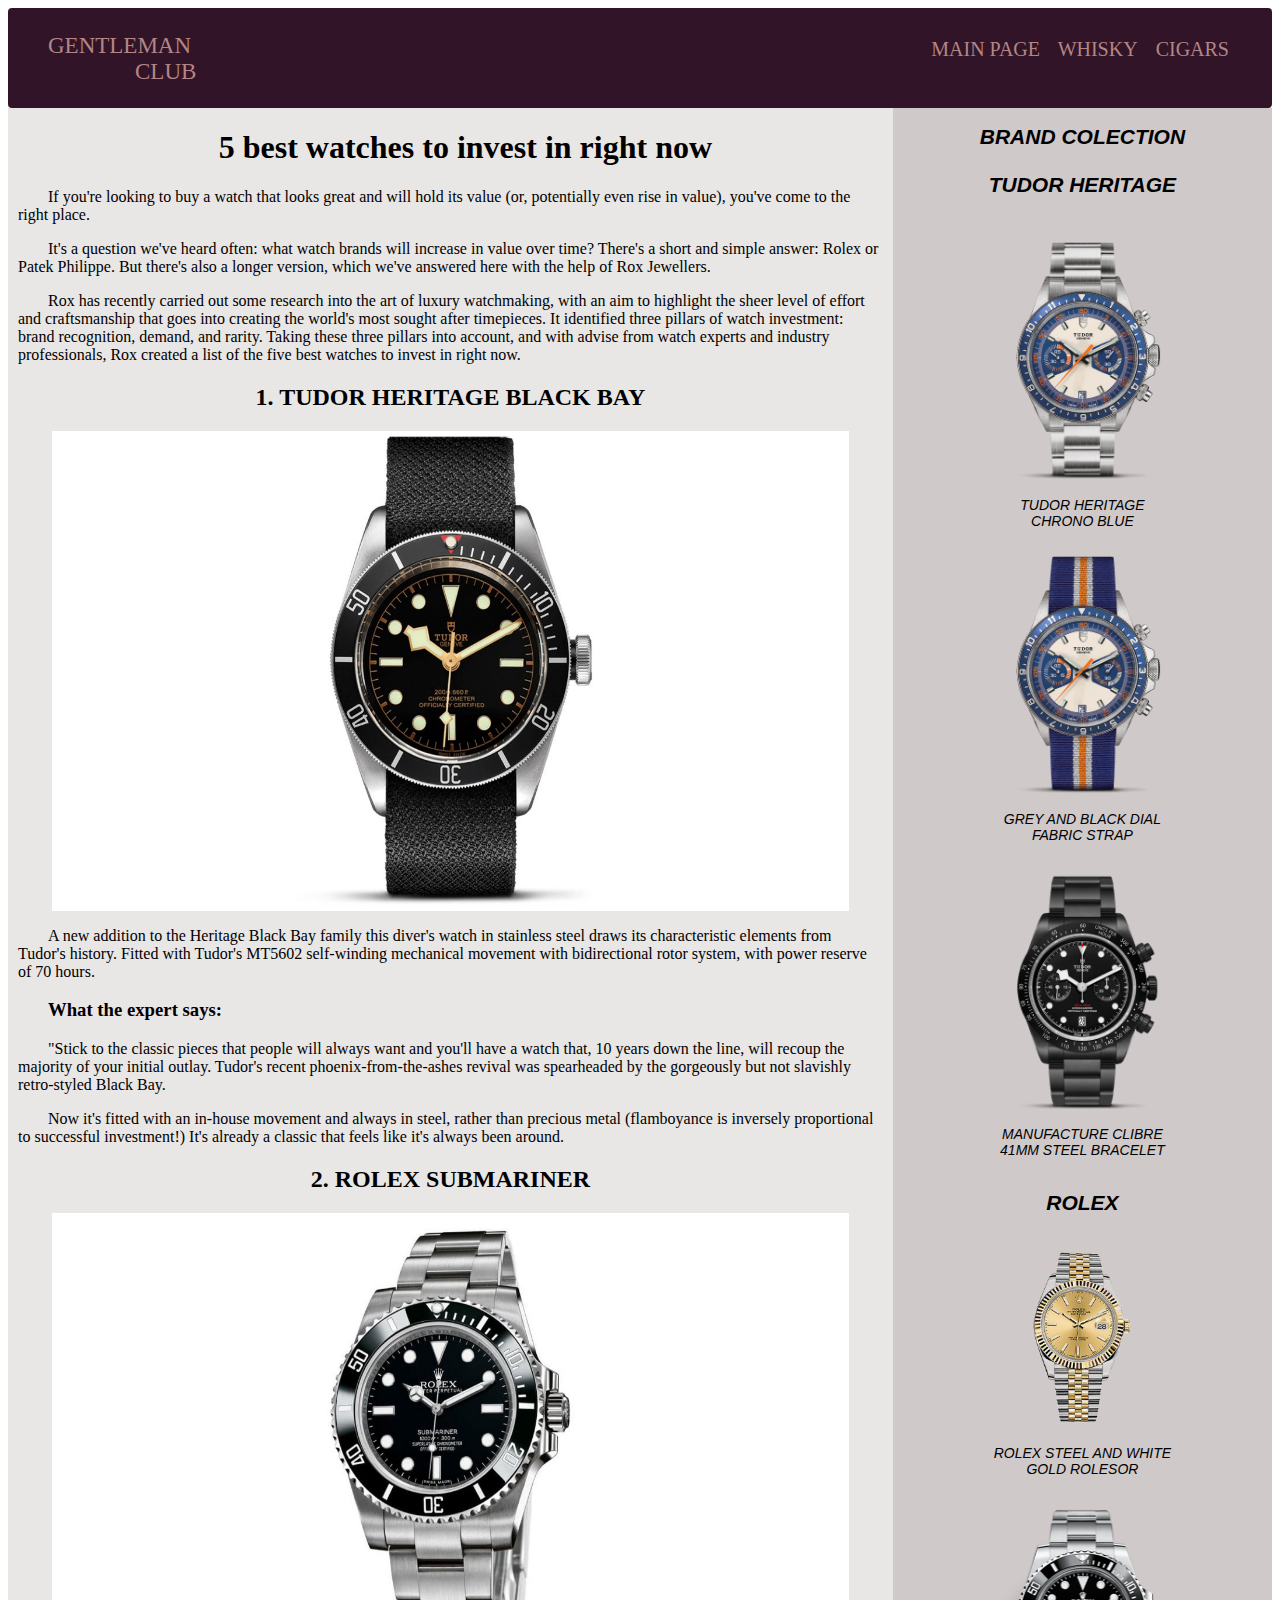
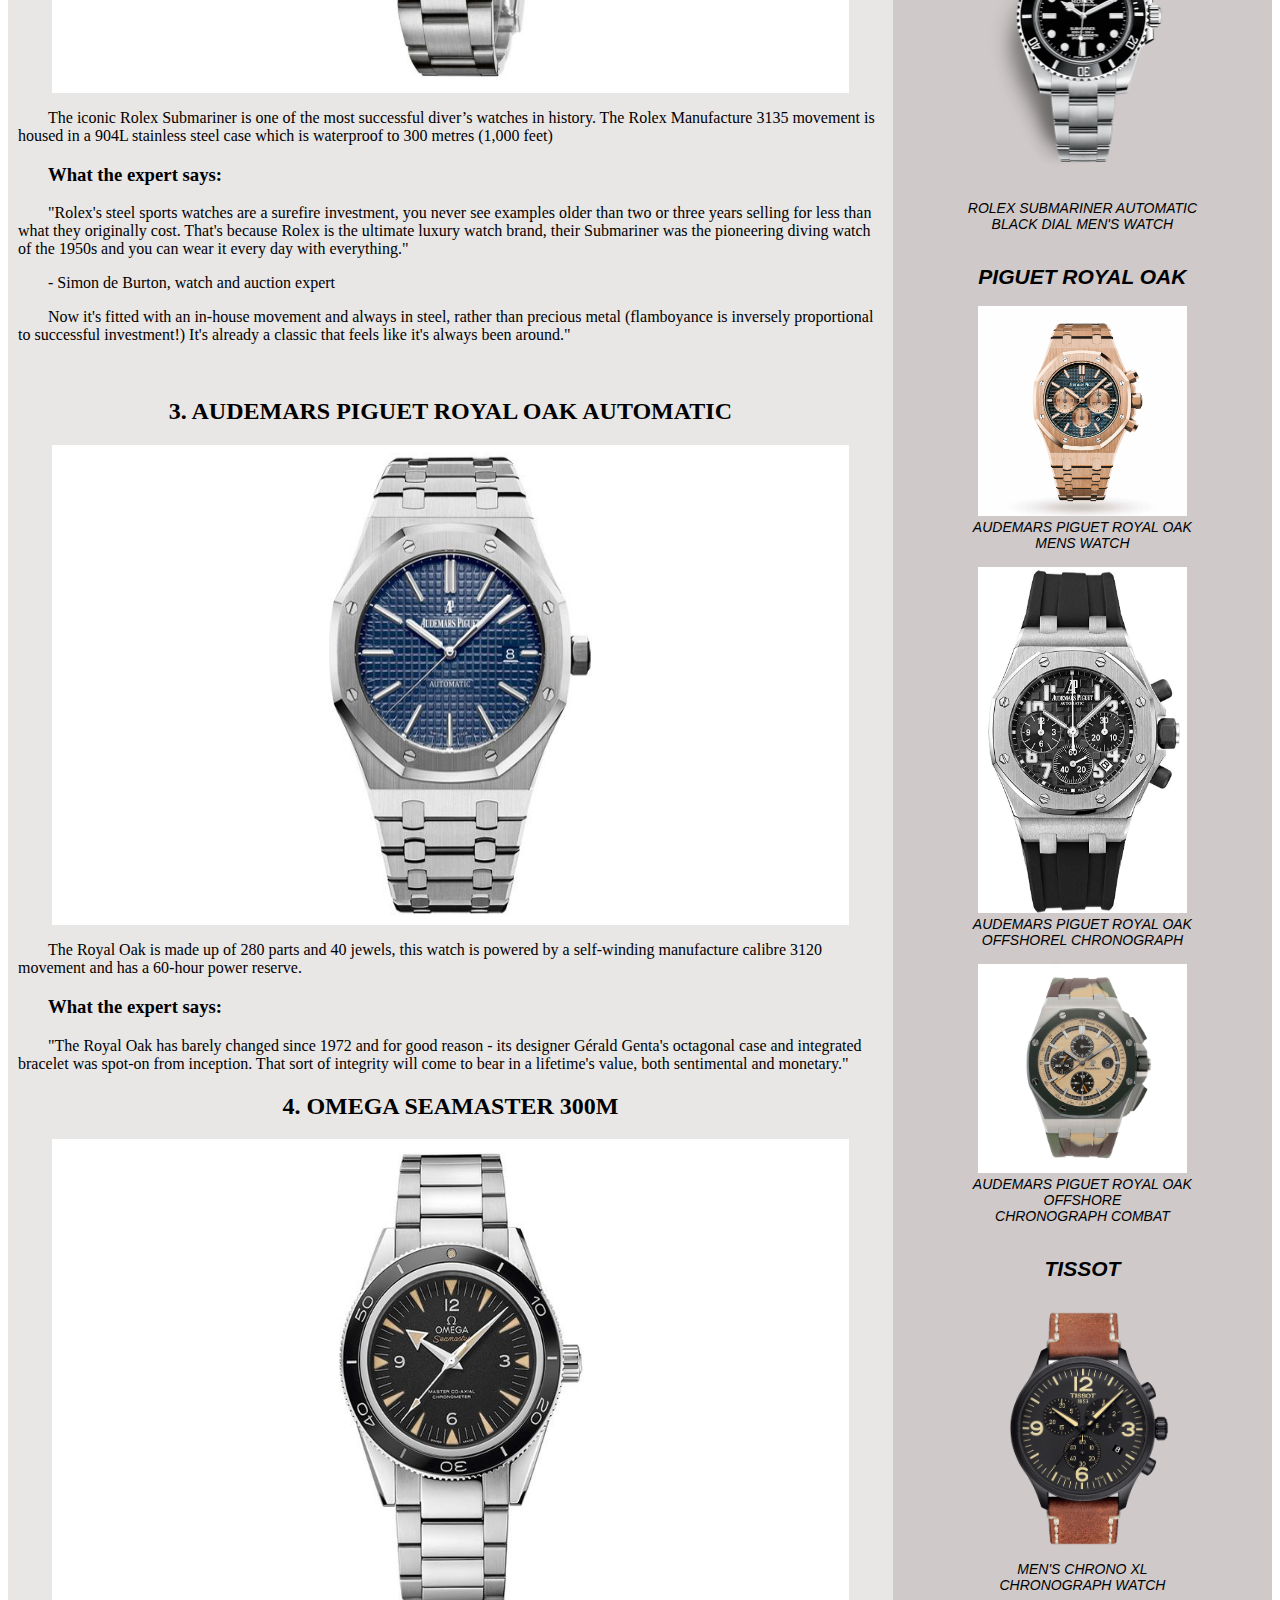
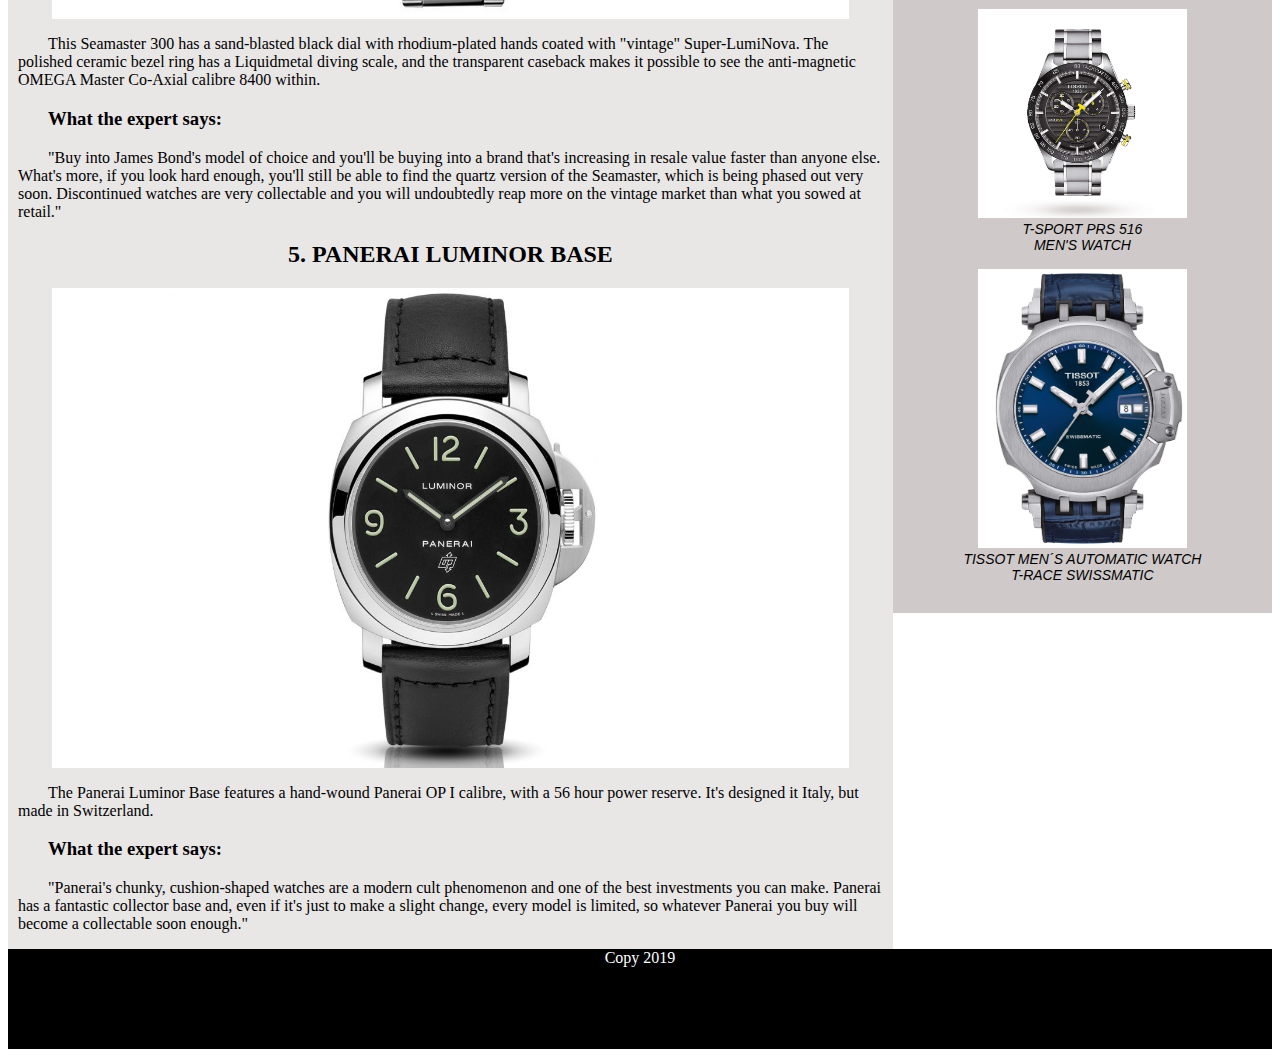
<file: site_test/Final assignment/index.html>
<!DOCTYPE html>
<html lang="en">

<head>
    <meta charset="UTF-8">
    <meta name="viewport" content="width=device-width, initial-scale=1.0">
    <meta http-equiv="X-UA-Compatible" content="ie=edge">
    <link href="style.css" type="text/css" rel="stylesheet">
    <title>Main Page</title>
</head>

<body>

    <div class="wrapper">
        <div class="header">
            <ul class="nav">
                <a href="#">Main page</a>
                <a href="page2.html">WHISKY</a>
                <a href="page3.html">CIGARS</a>
            </ul>
            <div id="logo">Gentleman <br><span>Club</span></div>
        </div>

        <main>

            <h1>5 best watches to invest in right now</h1>
            <p>If you're looking to buy a watch that looks great and will hold its value (or, potentially even rise in
                value), you've
                come to the right place.</p>

            <p>It's a question we've heard often: what watch brands will increase in value over time?
                There's a short and simple answer: Rolex or Patek Philippe. But there's also a longer version, which
                we've answered here
                with the help of Rox Jewellers.</p>

            <p>Rox has recently carried out some research into the art of luxury watchmaking, with an aim to highlight
                the sheer level
                of effort and craftsmanship that goes into creating the world's most sought after timepieces.
                It identified three pillars of watch investment: brand recognition, demand, and rarity.
                Taking these three pillars into account, and with advise from watch experts and industry professionals,
                Rox created a
                list of the five best watches to invest in right now.</p>

            <div class="tudor">
                <h2>1. TUDOR HERITAGE BLACK BAY</h2>
                <img src="img watch/2j823Yont5FcE3ZJ5N9xc7-1366-80.jpg">
            </div>
            <p>A new addition to the Heritage Black Bay family this diver's watch in stainless steel draws its
                characteristic elements
                from Tudor's history. Fitted with Tudor's MT5602 self-winding mechanical movement with bidirectional
                rotor system, with
                power reserve of 70 hours.</p>
            <h3>What the expert says:</h3>
            <p>"Stick to the classic pieces that people will always want and you'll have a watch that, 10 years down the
                line, will
                recoup the majority of your initial outlay. Tudor's recent phoenix-from-the-ashes revival was
                spearheaded by the
                gorgeously but not slavishly retro-styled Black Bay.</p>

            <p>Now it's fitted with an in-house movement and always in steel, rather than precious metal (flamboyance
                is inversely
                proportional to successful investment!) It's already a classic that feels like it's always been around.
            </p>
            <h2>2. ROLEX SUBMARINER</h2>
            <img src="img watch/Rolex.jpg">
            <p>The iconic Rolex Submariner is one of the most successful diver’s watches in history. The Rolex
                Manufacture 3135
                movement is housed in a 904L stainless steel case which is waterproof to 300 metres (1,000 feet)</p>

            <h3>What the expert says:</h3>
            <p>"Rolex's steel sports watches are a surefire investment, you never see examples older than two or three
                years selling
                for less than what they originally cost. That's because Rolex is the ultimate luxury watch brand, their
                Submariner was
                the pioneering diving watch of the 1950s and you can wear it every day with everything."</p>

            <p> - Simon de Burton, watch and auction expert</p>
            <p>Now it's fitted with an in-house movement and always in steel, rather than precious metal (flamboyance is
                inversely
                proportional to successful investment!) It's already a classic that feels like it's always been around."
            </p><br>

            <h2>3. AUDEMARS PIGUET ROYAL OAK AUTOMATIC</h2>
            <img src="img watch/Audemars.jpg">
            <p>The Royal Oak is made up of 280 parts and 40 jewels, this watch is powered by a self-winding manufacture
                calibre 3120
                movement and has a 60-hour power reserve.</p>
            <h3>What the expert says:</h3>
            <p>"The Royal Oak has barely changed since 1972 and for good reason - its designer Gérald Genta's octagonal
                case and
                integrated bracelet was spot-on from inception. That sort of integrity will come to bear in a lifetime's
                value, both
                sentimental and monetary."</p>

            <h2>4. OMEGA SEAMASTER 300M</h2>
            <img src="img watch/Omega.jpg">
            <p>This Seamaster 300 has a sand-blasted black dial with rhodium-plated hands coated with "vintage"
                Super-LumiNova. The polished ceramic bezel ring has a Liquidmetal diving scale, and the transparent
                caseback makes it possible to see the anti-magnetic OMEGA Master Co-Axial calibre 8400 within.</p>
            <h3>What the expert says: </h3>
            <p>"Buy into James Bond's model of choice and you'll be buying into a brand that's increasing in resale
                value
                faster than anyone else. What's more, if you look hard enough, you'll still be able to find the quartz
                version
                of the Seamaster, which is being phased out very soon. Discontinued watches are very collectable
                and you will undoubtedly reap more on the vintage market than what you sowed at retail."</p>
            <h2>5. PANERAI LUMINOR BASE</h2>
            <img src="img watch/Panerai.jpg">
            <p>The Panerai Luminor Base features a hand-wound Panerai OP I calibre, with a 56 hour power reserve.
                It's designed it Italy, but made in Switzerland.</p>
            <h3>What the expert says: </h3>
            <p>"Panerai's chunky, cushion-shaped watches are a modern cult phenomenon and one of the best investments
                you can make.
                Panerai has a fantastic collector base and, even if it's just to make a slight change,
                every model is limited, so whatever Panerai you buy will become a collectable soon enough." </P>
        </main>


        <aside>
            <figure>
                <h2 color="blue">Brand Colection <br> <br> Tudor Heritage</h2>

                <img src="img watch/m70330b-0004.jpg" title="Steal bracelet">
                <figcaption> TUDOR HERITAGE<br> CHRONO BLUE </figcaption>

                <img src="img watch/m70330b-0003.jpg" title="Fabric strap">
                <figcaption>GREY AND BLACK DIAL <br>FABRIC STRAP</figcaption>
                <img src="img watch/m79360dk-0001.jpg" title="Manufacture Clibre">
                <figcaption>MANUFACTURE CLIBRE <br> 41MM STEEL BRACELET</figcaption>
                <br>
            </figure>

            <figure>
                <h2>ROLEX</h2>
                <img src="img watch/rolex collection1.png" title="Steel and White">
                <figcaption>Rolex Steel and White<br> Gold Rolesor</figcaption>
                <img src="img watch/m114060-0002__50393.1517274375.webp">
                <figcaption>ROLEX SUBMARINER AUTOMATIC<br> BLACK DIAL MEN'S WATCH</figcaption><br>
                <h2>PIGUET royal Oak</h2>
                <img src="img watch/audemars1.jpg">
                <figcaption>Audemars Piguet Royal Oak<br> Mens Watch</figcaption><br>
                <img src="img watch/audemars2.jpg">
                <figcaption>Audemars Piguet Royal Oak <br>Offshorel Chronograph</figcaption><br>
                <img src="img watch/audemars3.jpg">
                <figcaption>Audemars Piguet Royal Oak Offshore <br>Chronograph Combat</figcaption><br>
                <h2>Tissot</h2>
                <img src="img watch/tissot1.png">
                <figcaption>Men'S Chrono Xl <br>Chronograph Watch</figcaption><br>
                <img src="img watch/tissot2.jpg">
                <figcaption>T-Sport PRS 516<br> Men's Watch</figcaption><br>
                <img src="img watch/tissot3.jpg">
                <figcaption>Tissot Men´s Automatic Watch<br> T-Race Swissmatic</figcaption><br>
            </figure>

        </aside>

    </div>
    <footer class="footer">
        Copy 2019
    </footer>
</body>

</html>
</file>
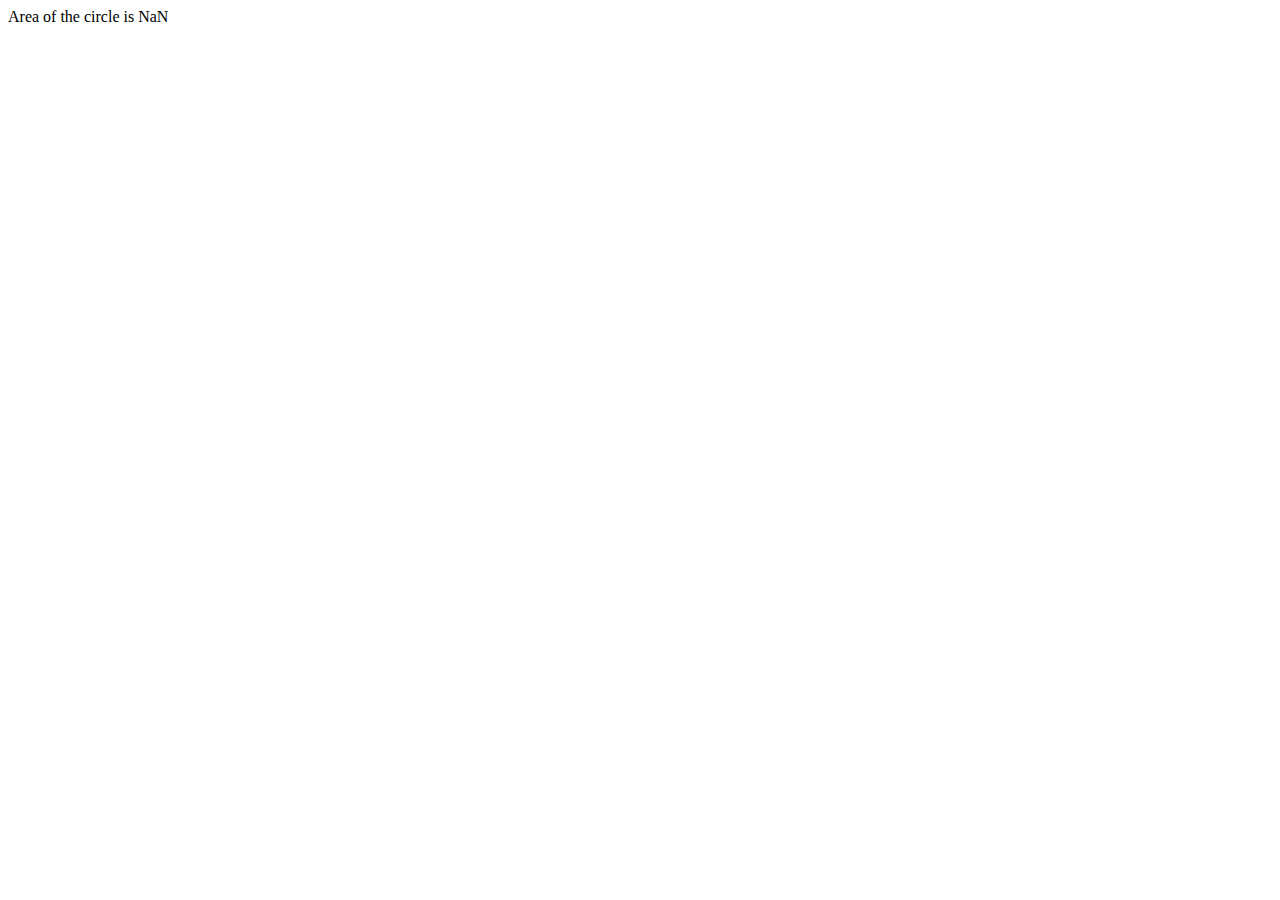
<file: circle_area/s_area.html>
<!DOCTYPE html>
<html>

<head>
    <title>Calculate the circle area</title>
</head>

<body>
    <script type="text/javascript">
        var area, r, pi;
        pi = 3.14;
        r = parseInt(prompt("enter a number"));
        area = pi * r * r;
        document.write("Area  of the circle is" + " " + area);
    </script>
</body>

</html>
</file>
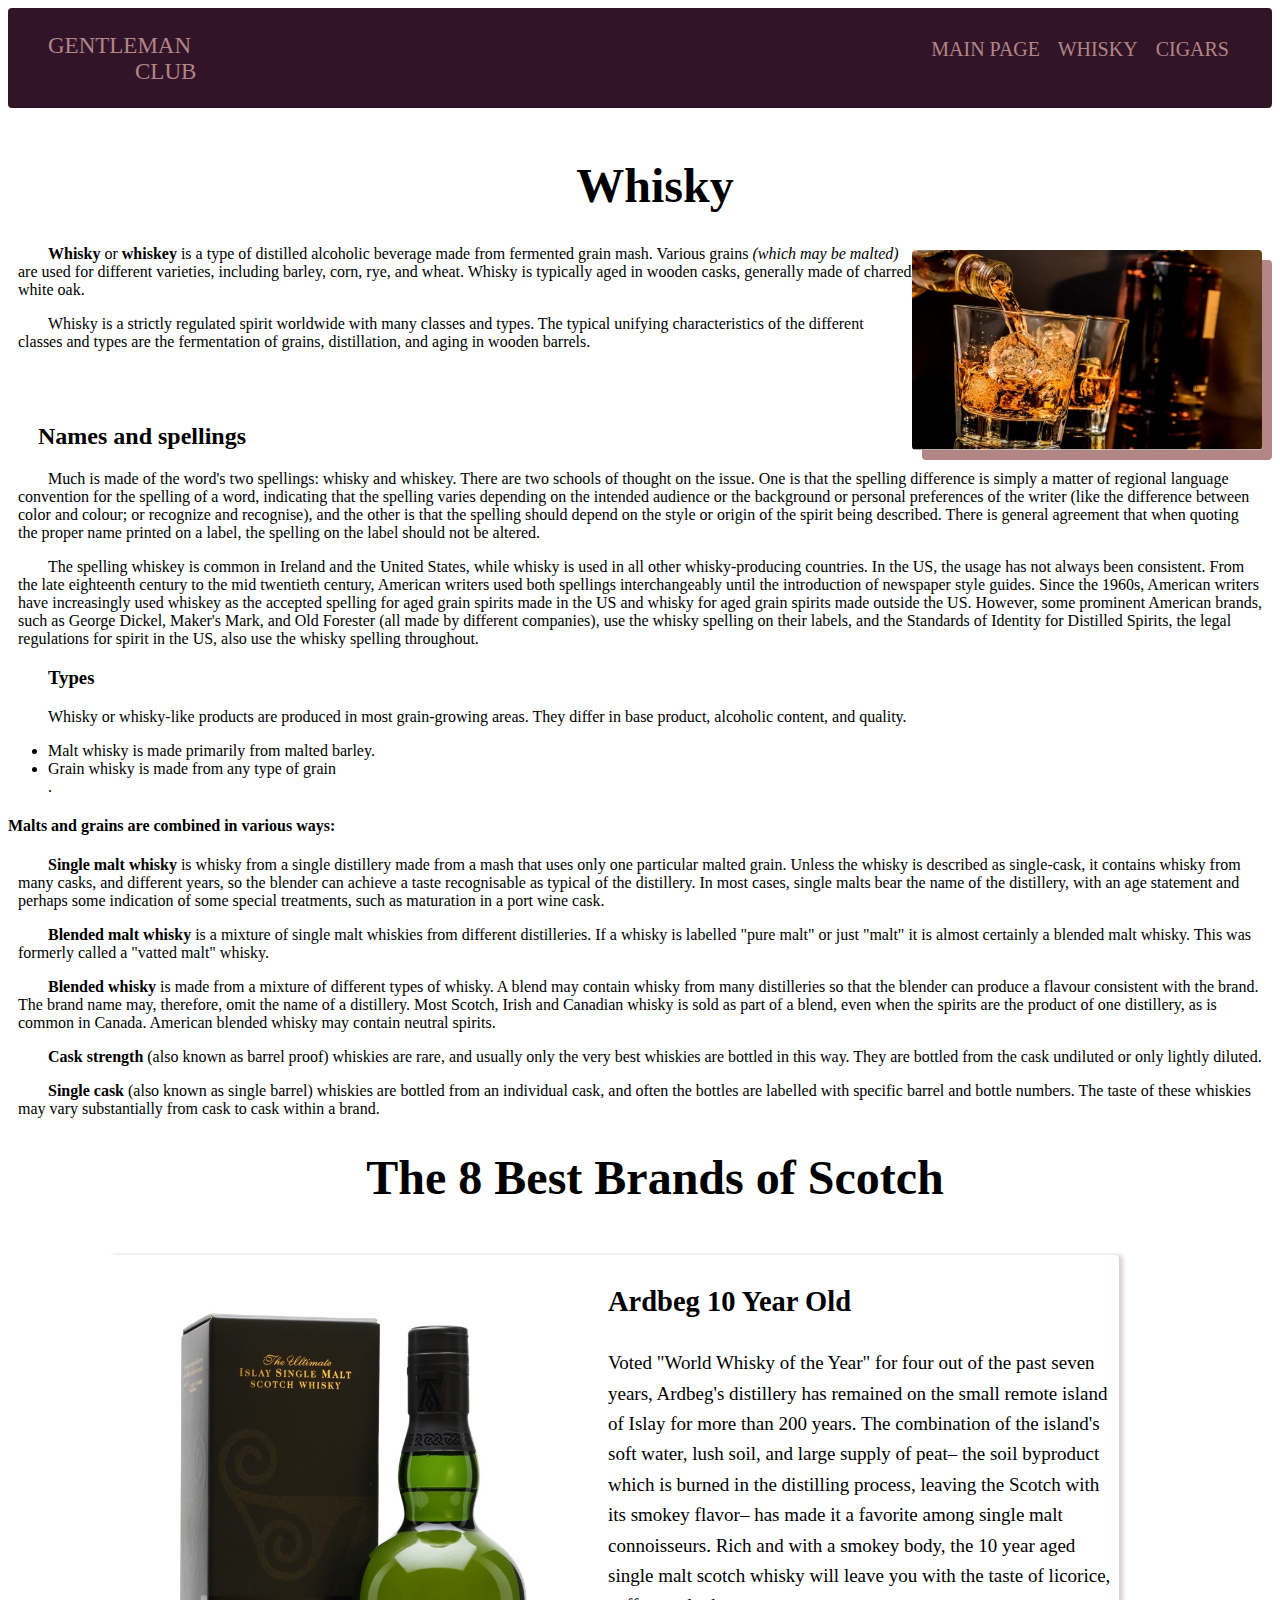
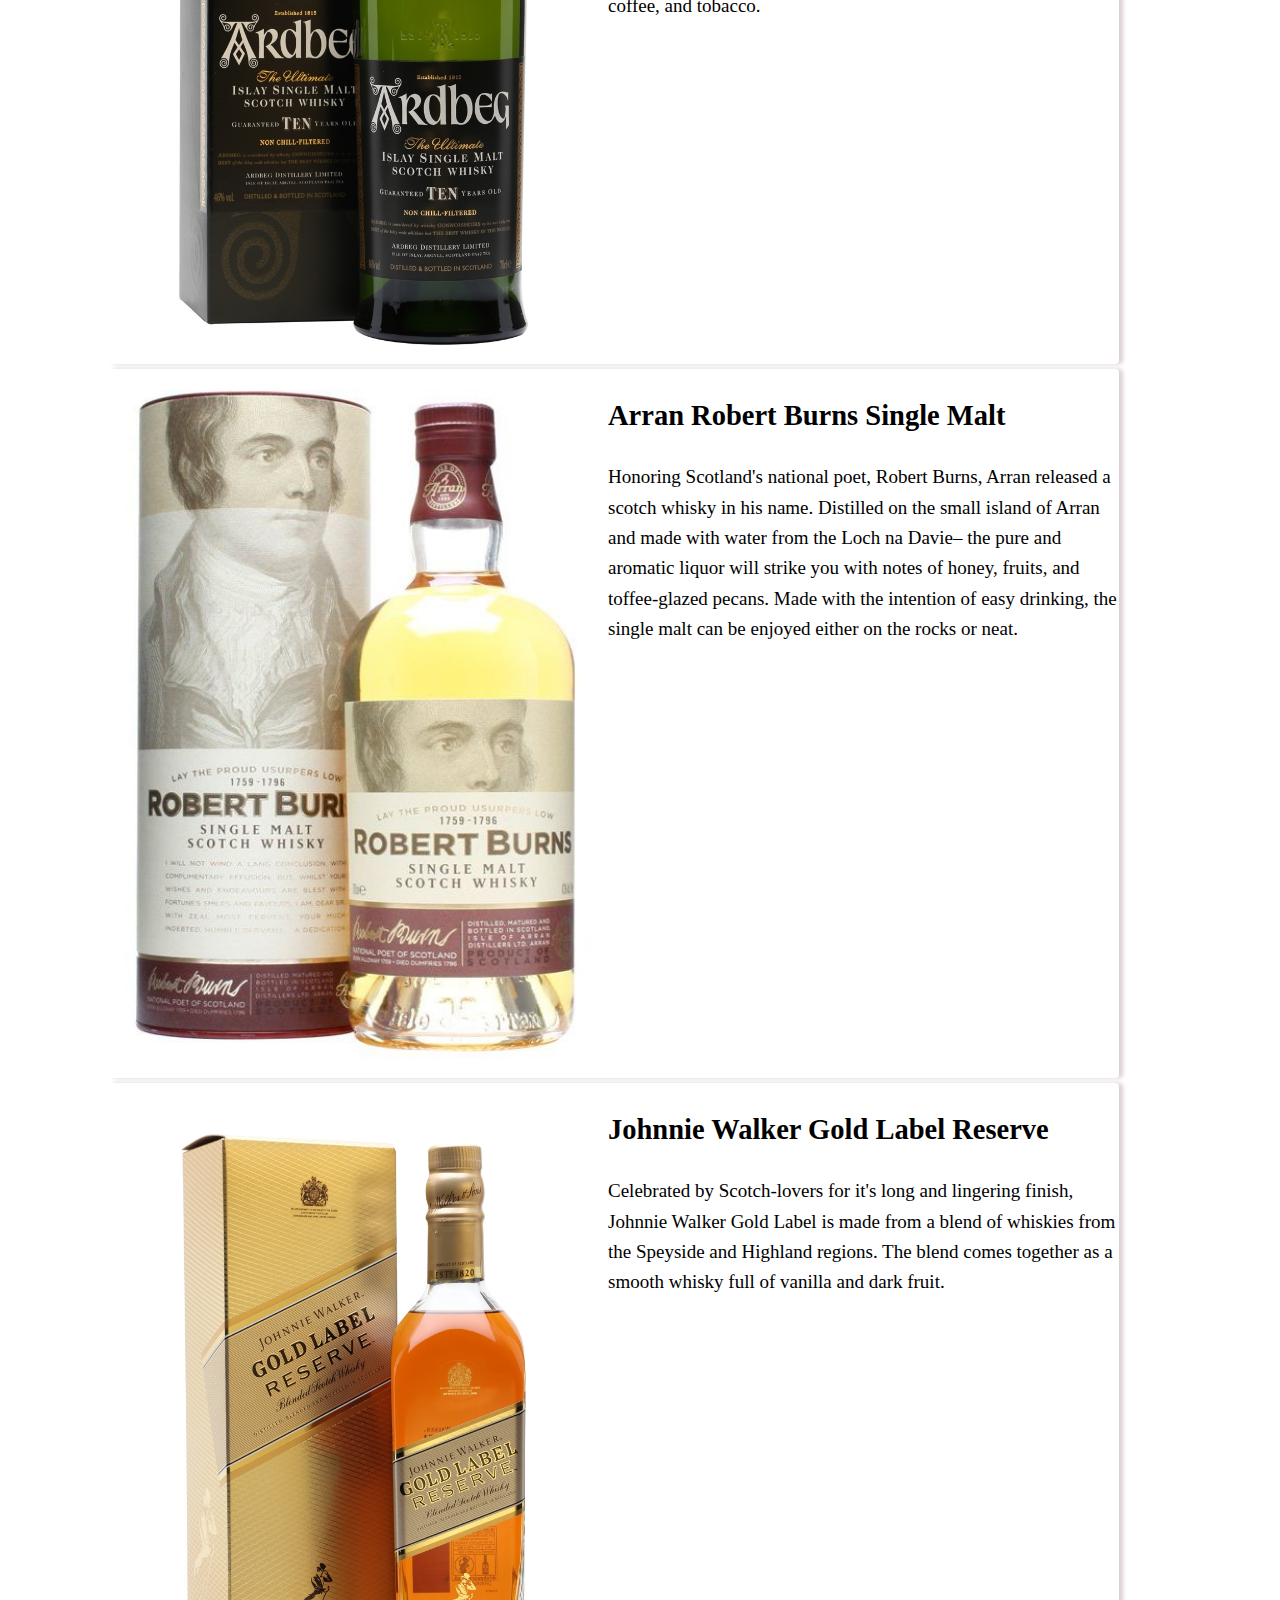
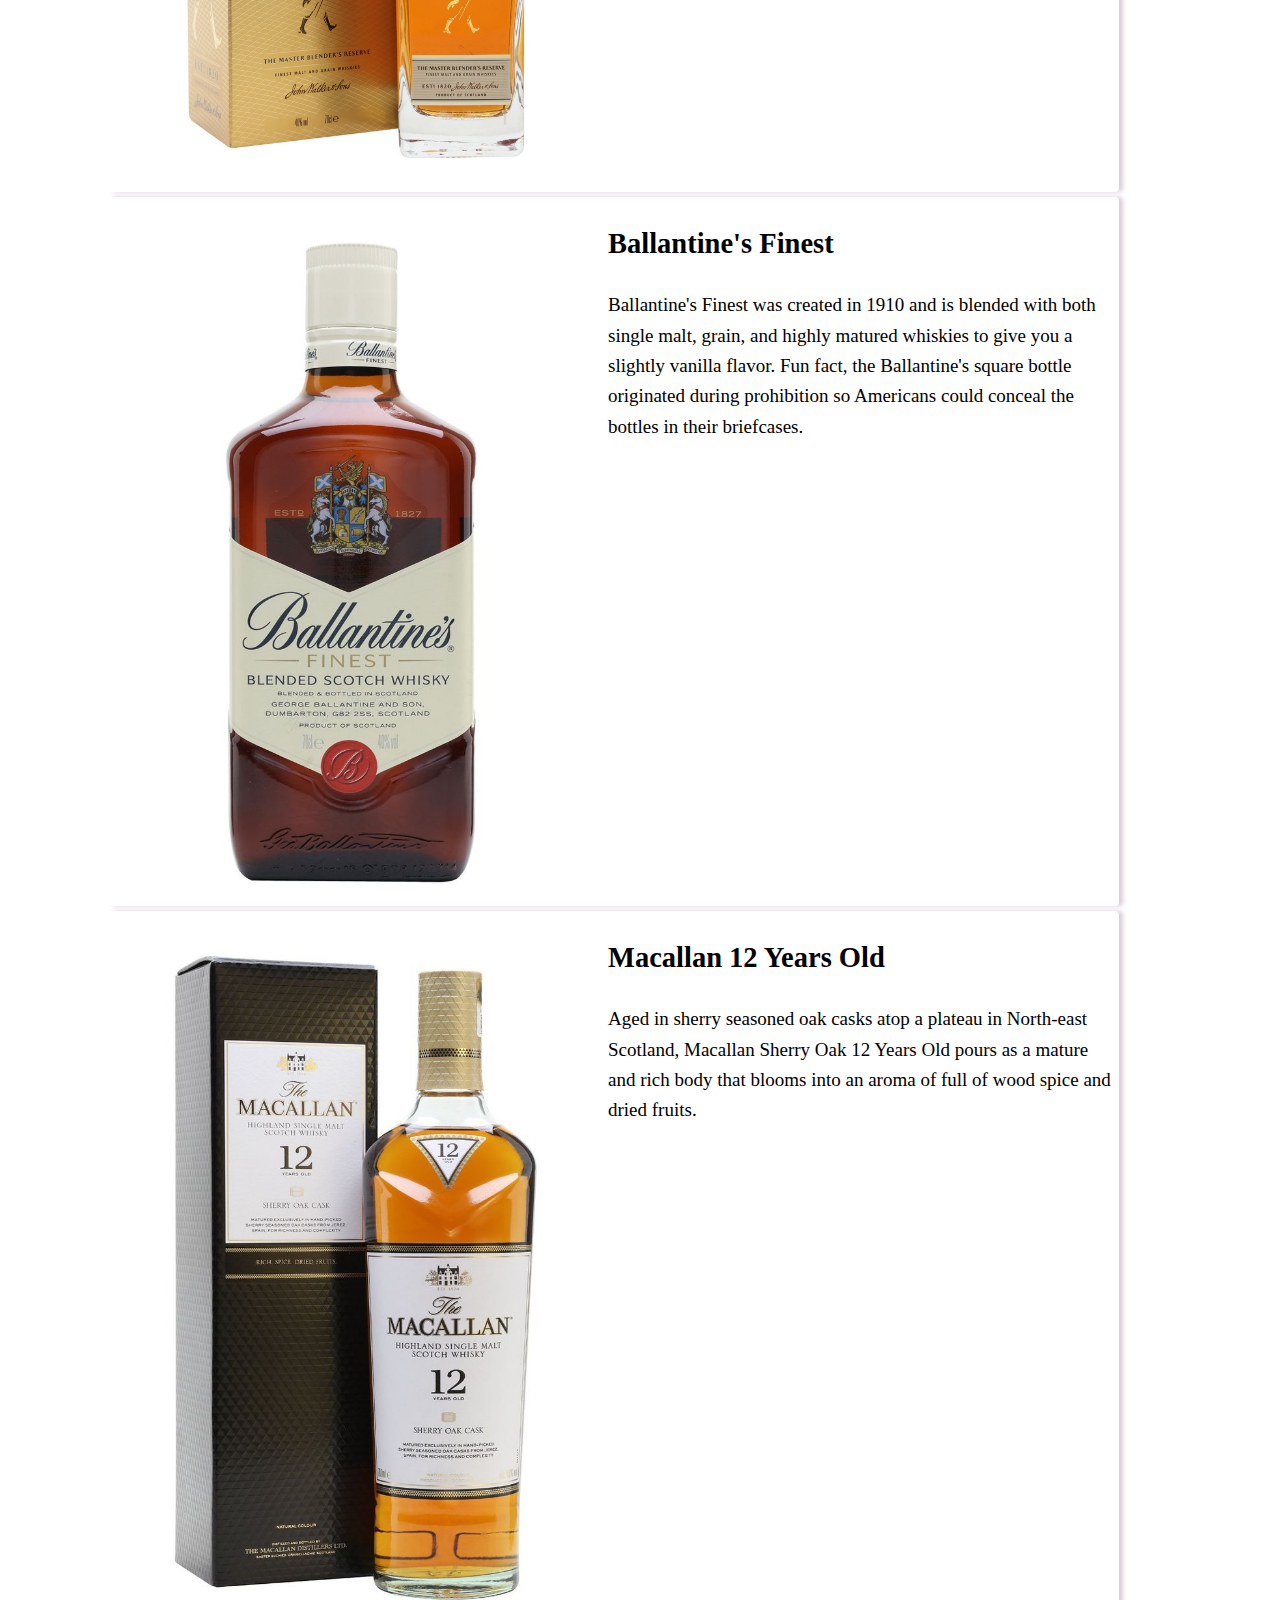
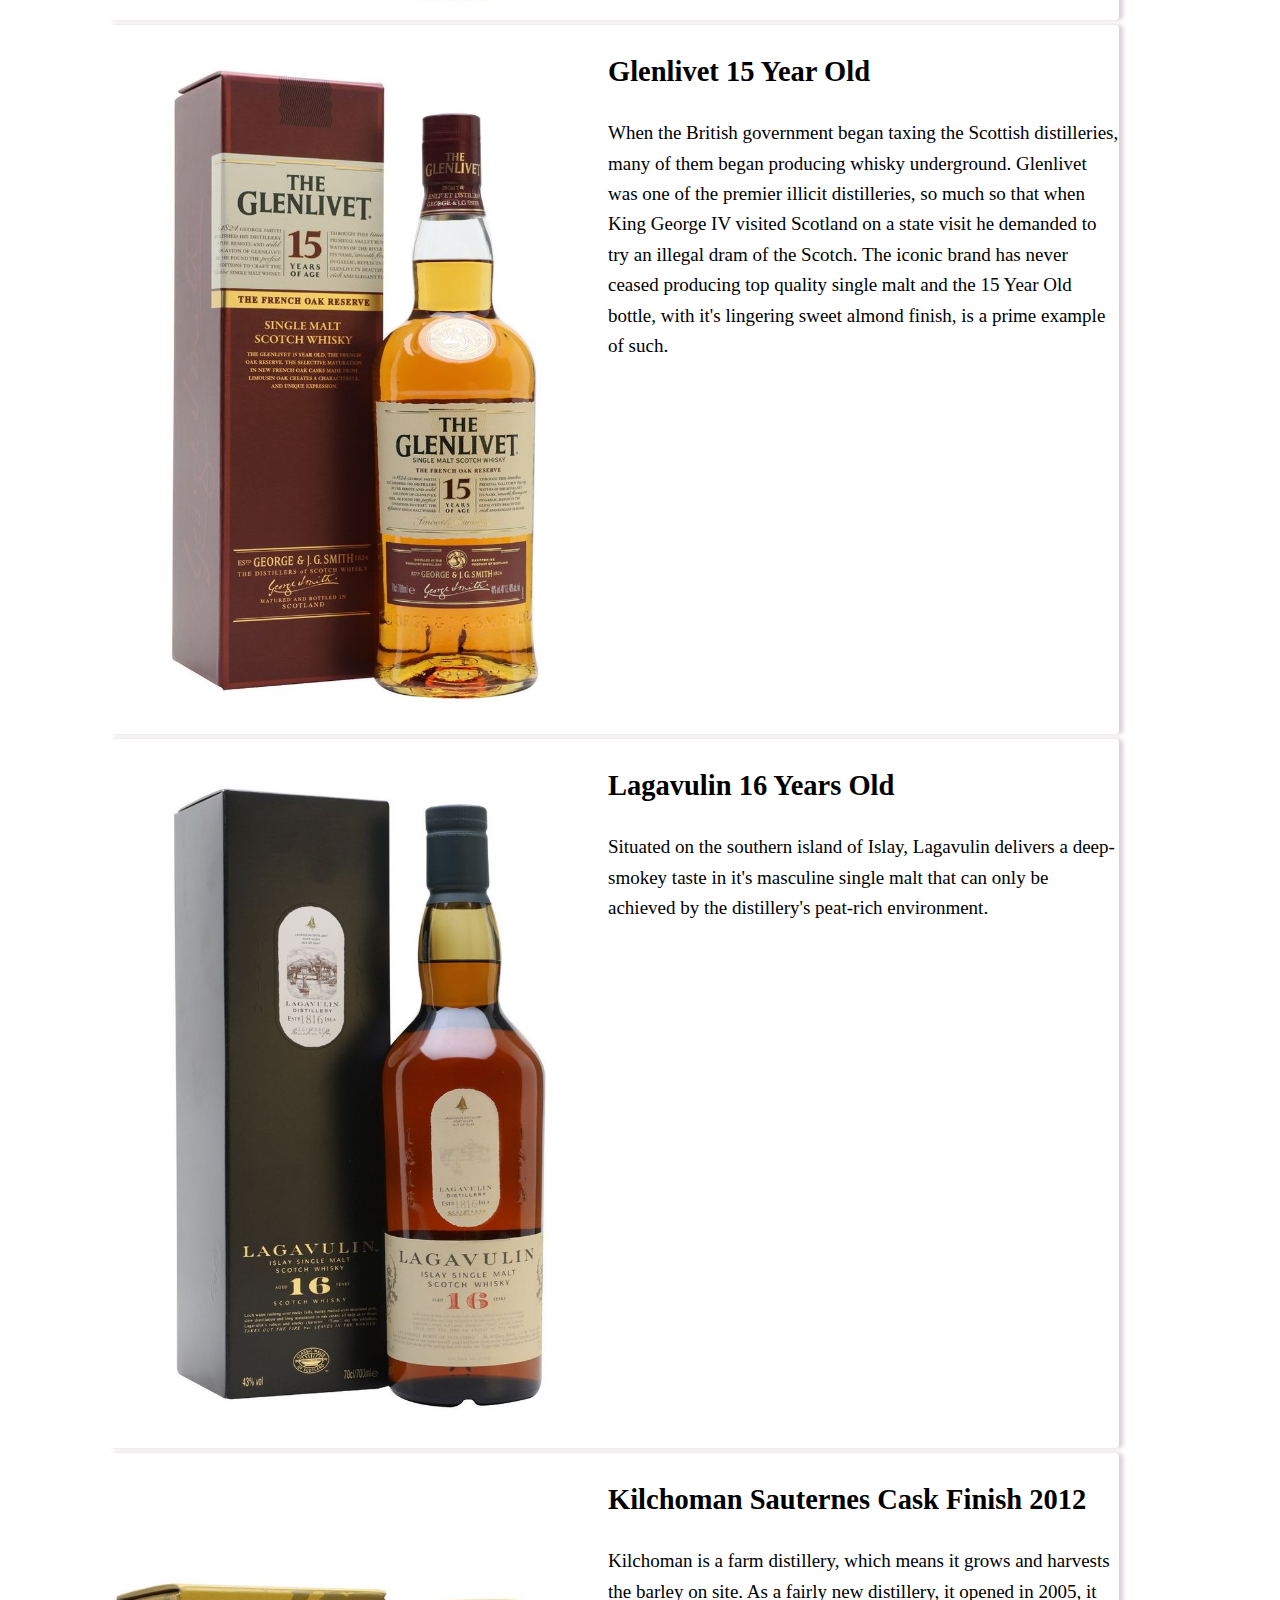
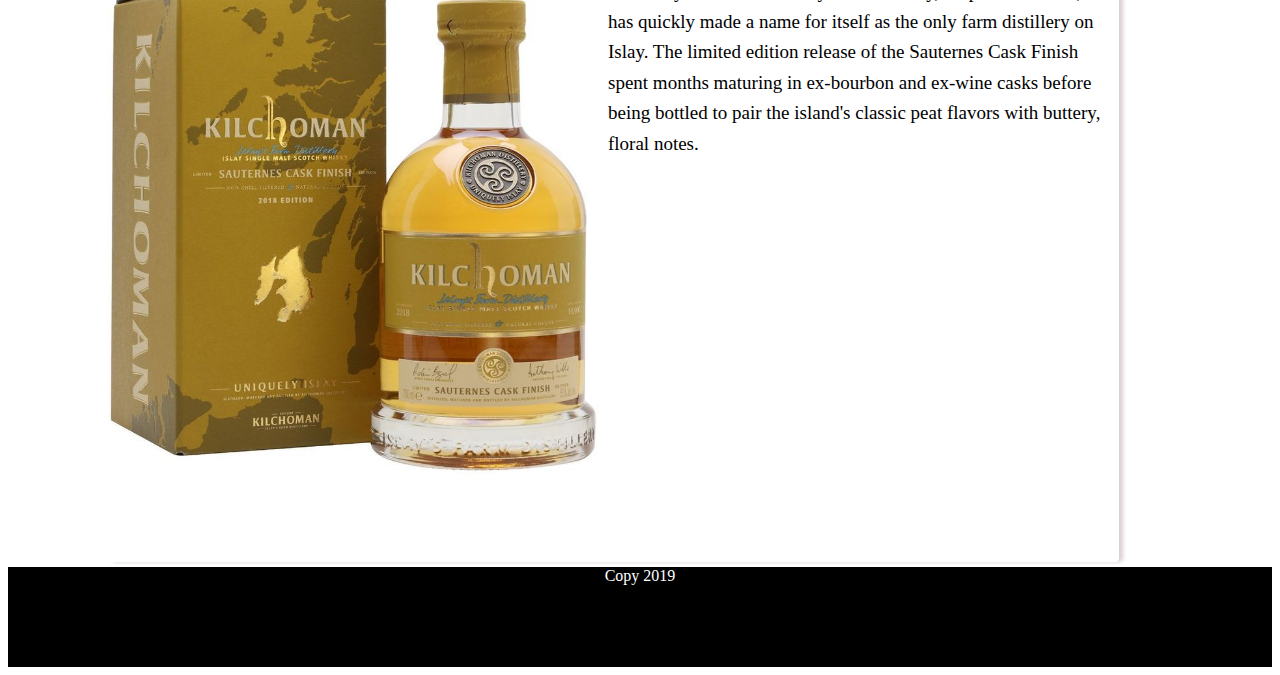
<file: site_test/Final assignment/page2.html>
<!DOCTYPE html>
<div lang="en">

    <head>
        <meta charset="UTF-8">
        <meta name="viewport" content="width=device-width, initial-scale=1.0">
        <meta http-equiv="X-UA-Compatible" content="ie=edge">
        <link href="style.css" type="text/css" rel="stylesheet">
        <title>Wiskey page</title>
    </head>

    <body>
        <div id="page2">
            <section class="header">
                <ul class="nav">
                    <a href="index.html">Main page</a>
                    <a href="#">WHISKY</a>
                    <a href="page3.html">CIGARS</a>
                </ul>
                <section id="logo">Gentleman <br><span>Club</span></section>
        </div>
        <div class="maincontent"> <br>
            <h1>Whisky</h1>
            <img src="img whisky/whisky-tasting.jpg" class="img1">
            <p><b>Whisky</b> or <b>whiskey</b> is a type of distilled alcoholic beverage made from fermented grain mash.
                Various grains <em>(which may be
                    malted)</em> are used for different varieties, including barley, corn, rye, and wheat. Whisky is
                typically aged in wooden
                casks, generally made of charred white oak.
            </p>

            <p>Whisky is a strictly regulated spirit worldwide with many classes and types. The typical unifying
                characteristics of the
                different classes and types are the fermentation of grains, distillation, and aging in wooden barrels.
            </p>
            <br> <br>
            <h2>Names and spellings</h2>
            <p>Much is made of the word's two spellings: whisky and whiskey. There are two schools of thought on the
                issue.
                One is that the spelling difference is simply a matter of regional language convention for the spelling
                of a
                word,
                indicating that the spelling varies depending on the intended audience or the background or personal
                preferences of the
                writer (like the difference between color and colour; or recognize and recognise), and the other is that
                the
                spelling should depend on the style or origin of the spirit being described. There is general agreement
                that
                when
                quoting the proper name printed on a label, the spelling on the label should not be altered.</p>
            <p>The spelling whiskey is common in Ireland and the United States, while whisky is used in all other
                whisky-producing
                countries. In the US, the usage has not always been consistent. From the late eighteenth century to the
                mid
                twentieth
                century, American writers used both spellings interchangeably until the introduction of newspaper style
                guides. Since
                the 1960s, American writers have increasingly used whiskey as the accepted spelling for aged grain
                spirits
                made in the
                US and whisky for aged grain spirits made outside the US. However, some prominent American brands, such
                as
                George
                Dickel, Maker's Mark, and Old Forester (all made by different companies), use the whisky spelling on
                their
                labels, and
                the Standards of Identity for Distilled Spirits, the legal regulations for spirit in the US, also use
                the
                whisky
                spelling throughout.</p>

            <h3>Types</h3>
            <p>Whisky or whisky-like products are produced in most grain-growing areas. They differ in base product,
                alcoholic content,
                and quality.</p>
            <ul>
                <li>Malt whisky is made primarily from malted barley.</li>
                <li>Grain whisky is made from any type of grain</li>.
            </ul>

            <h4>Malts and grains are combined in various ways:</h4>
            <p><span><b>Single malt whisky</b></span> is whisky from a single distillery made from a mash that uses only
                one
                particular malted grain.
                Unless the whisky is described as single-cask, it contains whisky from many casks, and different years,
                so
                the blender
                can achieve a taste recognisable as typical of the distillery. In most cases, single malts bear the name
                of
                the
                distillery, with an age statement and perhaps some indication of some special treatments, such as
                maturation
                in a port
                wine cask.</p>
            <p><span><b>Blended malt whisky</b> </span>is a mixture of single malt whiskies from different distilleries.
                If a
                whisky is labelled "pure
                malt" or just "malt" it is almost certainly a blended malt whisky. This was formerly called a "vatted
                malt"
                whisky.</p>
            <p><span><b>Blended whisky</b></span> is made from a mixture of different types of whisky. A blend may
                contain
                whisky
                from many distilleries so
                that the blender can produce a flavour consistent with the brand. The brand name may, therefore, omit
                the
                name of a
                distillery. Most Scotch, Irish and Canadian whisky is sold as part of a blend, even when the spirits are
                the
                product of
                one distillery, as is common in Canada. American blended whisky may contain neutral spirits.</p>
            <p><span><b>Cask strength</b></span> (also known as barrel proof) whiskies are rare, and usually only the
                very best
                whiskies are bottled in
                this way. They are bottled from the cask undiluted or only lightly diluted.</p>
            <p><span><b>Single cask</b></span> (also known as single barrel) whiskies are bottled from an individual
                cask, and
                often the bottles are
                labelled with specific barrel and bottle numbers. The taste of these whiskies may vary substantially
                from
                cask to cask
                within a brand.</p>
            <h1>The 8 Best Brands of Scotch</h1><br>
        </div>

        <div class="box">
            <div class="imgbox">
                <img src="img whisky/abgob.10yov1.jpg">
            </div>
            <div class="content">
                <p>
                    <h2>Ardbeg 10 Year Old</h2>
                    Voted "World Whisky of the Year" for four out of the past seven years, Ardbeg's distillery has
                    remained
                    on the small
                    remote island of Islay for more than 200 years. The combination of the island's soft water, lush
                    soil,
                    and large supply
                    of peat– the soil byproduct which is burned in the distilling process, leaving the Scotch with its
                    smokey flavor– has
                    made it a favorite among single malt connoisseurs. Rich and with a smokey body, the 10 year aged
                    single
                    malt scotch
                    whisky will leave you with the taste of licorice, coffee, and tobacco.
                </p>
            </div>
        </div>

        <div class="box">
            <div class="imgbox">
                <img src="img whisky/1548705481-arrob.non36.jpg">
            </div>
            <div class="content">
                <p>
                    <h2>Arran Robert Burns Single Malt</h2>
                    Honoring Scotland's national poet, Robert Burns, Arran released a scotch whisky in his name.
                    Distilled on the small
                    island of Arran and made with water from the Loch na Davie– the pure and aromatic liquor will strike
                    you with notes of
                    honey, fruits, and toffee-glazed pecans. Made with the intention of easy drinking, the single malt
                    can be enjoyed either
                    on the rocks or neat.
                </p>
            </div>
        </div>

        <div class="box">
            <div class="imgbox">
                <img src="img whisky/blend_johnne104.jpg">
            </div>
            <div class="content">
                <p>
                    <h2>Johnnie Walker Gold Label Reserve</h2>
                    Celebrated by Scotch-lovers for it's long and lingering finish, Johnnie Walker Gold Label is made
                    from a blend of
                    whiskies from the Speyside and Highland regions. The blend comes together as a smooth whisky full of
                    vanilla and dark
                    fruit.
                </p>
            </div>
        </div>

        <div class="box">
            <div class="imgbox">
                <img src="img whisky/1548705804-blend_balllantines5.jpg">
            </div>
            <div class="content">
                <p>
                    <h2>Ballantine's Finest</h2>
                    Ballantine's Finest was created in 1910 and is blended with both single malt, grain, and highly
                    matured whiskies to give
                    you a slightly vanilla flavor. Fun fact, the Ballantine's square bottle originated during
                    prohibition so Americans could
                    conceal the bottles in their briefcases.
                </p>
            </div>
        </div>

        <div class="box">
            <div class="imgbox">
                <img src="img whisky/1548705182-macob.12yo.jpg">
            </div>
            <div class="content">
                <p>
                    <h2>Macallan 12 Years Old</h2>
                    Aged in sherry seasoned oak casks atop a plateau in North-east Scotland, Macallan Sherry Oak 12
                    Years Old pours as a
                    mature and rich body that blooms into an aroma of full of wood spice and dried fruits.
                </p>
            </div>
        </div>

        <div class="box">
            <div class="imgbox">
                <img src="img whisky/1548705140-glvob.15yov1.jpg">
            </div>
            <div class="content">
                <p>
                    <h2>Glenlivet 15 Year Old</h2>
                    When the British government began taxing the Scottish distilleries, many of them began producing
                    whisky underground.
                    Glenlivet was one of the premier illicit distilleries, so much so that when King George IV visited
                    Scotland on a state
                    visit he demanded to try an illegal dram of the Scotch. The iconic brand has never ceased producing
                    top quality single
                    malt and the 15 Year Old bottle, with it's lingering sweet almond finish, is a prime example of
                    such.
                </p>
            </div>
        </div>

        <div class="box">
            <div class="imgbox">
                <img src="img whisky/1548705313-lgvob.16yo.jpg">
            </div>
            <div class="content">
                <p>
                    <h2> Lagavulin 16 Years Old</h2>
                    Situated on the southern island of Islay, Lagavulin delivers a deep-smokey taste in
                    it's masculine single malt that can
                    only be achieved by the distillery's peat-rich environment.
                </p>
            </div>
        </div>

        <div class="box">
            <div class="imgbox">
                <img src="img whisky/1548706705-kilob.2012v1.jpg">
            </div>
            <div class="content">
                <p>
                    <h2>Kilchoman Sauternes Cask Finish 2012</h2>
                    Kilchoman is a farm distillery, which means it grows and harvests the barley on site. As a fairly
                    new distillery, it
                    opened in 2005, it has quickly made a name for itself as the only farm distillery on Islay. The
                    limited edition release
                    of the Sauternes Cask Finish spent months maturing in ex-bourbon and ex-wine casks before being
                    bottled to pair the
                    island's classic peat flavors with buttery, floral notes.
                </p>
            </div>
        </div>



        <footer class="footer">
            Copy 2019
        </footer>
</div>
</body>

</div>
</file>
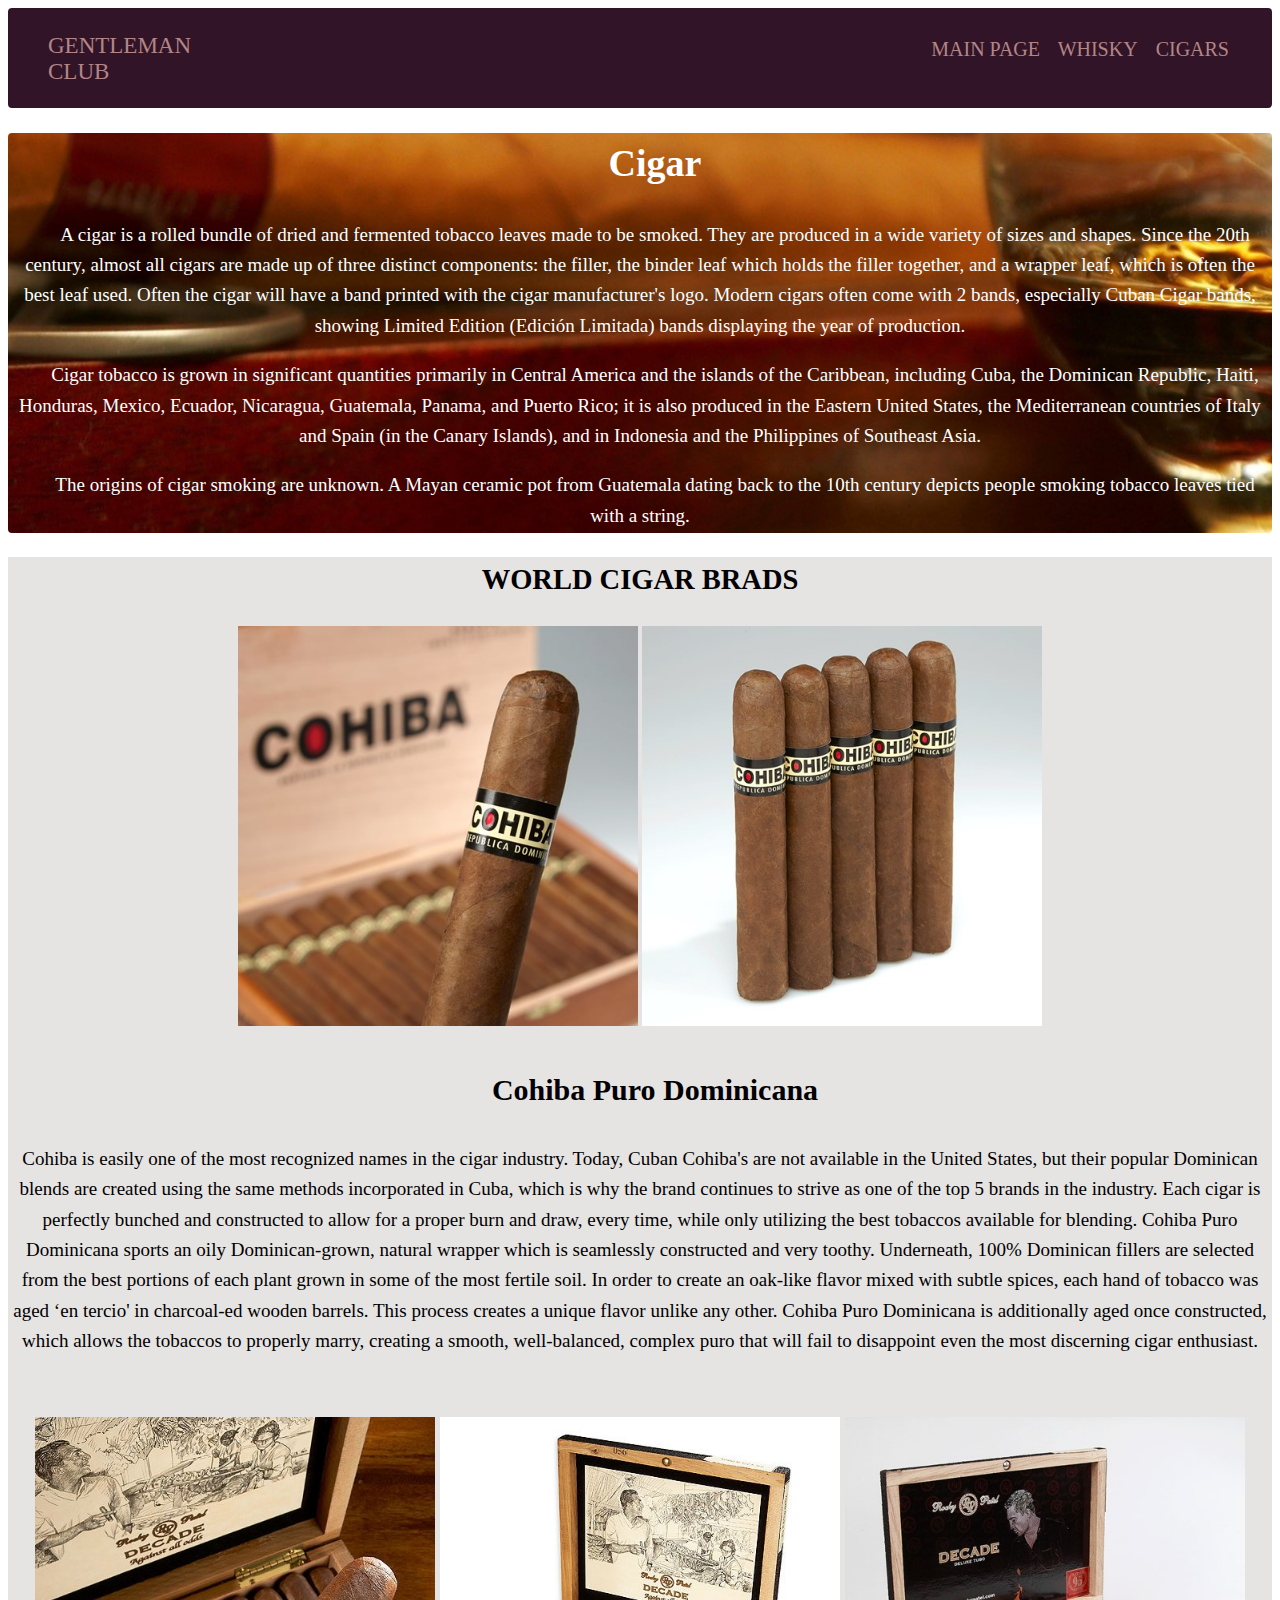
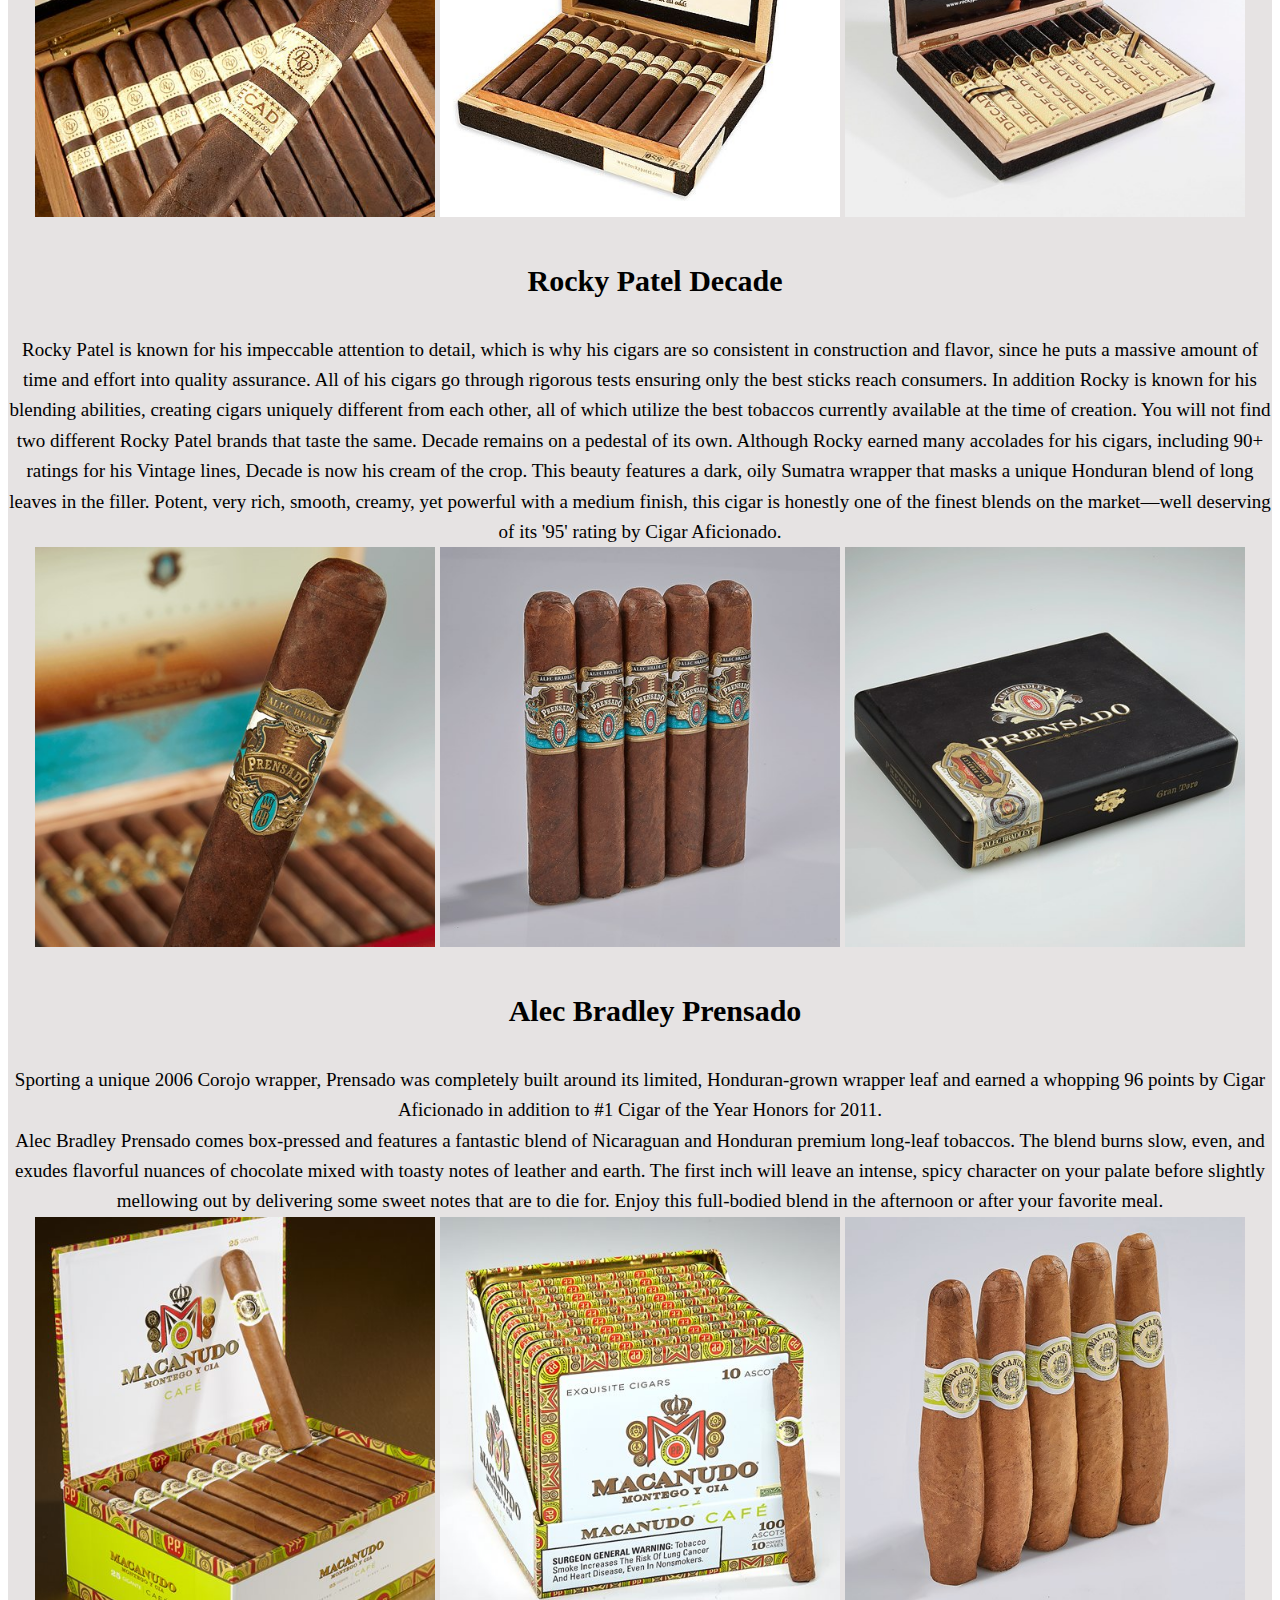
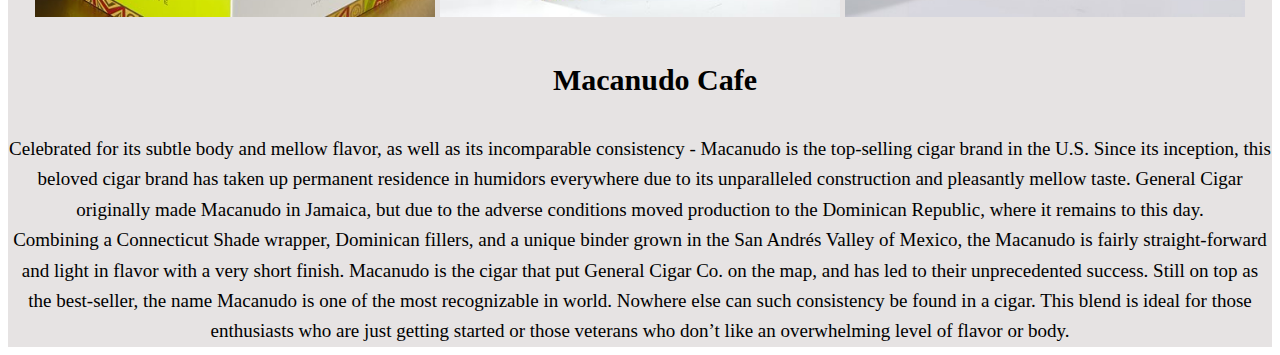
<file: site_test/Final assignment/page3.html>
<!DOCTYPE html>
<html lang="en">

<head>
    <meta charset="UTF-8">
    <meta name="viewport" content="width=device-width, initial-scale=1.0">
    <meta http-equiv="X-UA-Compatible" content="ie=edge">
    <link href="style.css" type="text/css" rel="stylesheet">
    <title>CIGARS</title>
</head>

<body>
    <div class="header">
        <ul class="nav">
            <a href="index.html">Main page</a>
            <a href="page2.html">WHISKY</a>
            <a href="#">CIGARS</a>
        </ul>
        <div id="logo">Gentleman <br>Club</div>
    </div>
    <div class="page3">
        <div class="backgr">
            <h1>Cigar</h1>
            <p>A cigar is a rolled bundle of dried and fermented tobacco leaves made to be smoked. They are produced in
                a
                wide variety
                of sizes and shapes. Since the 20th century, almost all cigars are made up of three distinct components:
                the
                filler, the
                binder leaf which holds the filler together, and a wrapper leaf, which is often the best leaf used.
                Often
                the cigar will
                have a band printed with the cigar manufacturer's logo. Modern cigars often come with 2 bands,
                especially
                Cuban Cigar
                bands, showing Limited Edition (Edición Limitada) bands displaying the year of production.</p>
            <p>Cigar tobacco is grown in significant quantities primarily in Central America and the islands of the
                Caribbean,
                including Cuba, the Dominican Republic, Haiti, Honduras, Mexico, Ecuador, Nicaragua, Guatemala, Panama,
                and
                Puerto Rico;
                it is also produced in the Eastern United States, the Mediterranean countries of Italy and Spain (in the
                Canary
                Islands), and in Indonesia and the Philippines of Southeast Asia.</p>
            <p>The origins of cigar smoking are unknown. A Mayan ceramic pot from Guatemala dating back to the 10th
                century
                depicts
                people smoking tobacco leaves tied with a string.</p> <br><br>
        </div>
    </div>
    <div class="cigar-brand">
        <h2>WORLD CIGAR BRADS</h2>
        <img src="img cigar/cs-cga.jfif">
        <img src="img cigar/cga-pm-1030.jfif">
        <figcaption>
            <h3>Cohiba Puro Dominicana</h3>
            Cohiba is easily one of the most recognized names in the cigar industry. Today, Cuban Cohiba's are not
            available in the
            United States, but their popular Dominican blends are created using the same methods incorporated in Cuba,
            which is why
            the brand continues to strive as one of the top 5 brands in the industry. Each cigar is perfectly bunched
            and
            constructed to allow for a proper burn and draw, every time, while only utilizing the best tobaccos
            available for
            blending.
            Cohiba Puro Dominicana sports an oily Dominican-grown, natural wrapper which is seamlessly constructed and
            very toothy.
            Underneath, 100% Dominican fillers are selected from the best portions of each plant grown in some of the
            most fertile
            soil. In order to create an oak-like flavor mixed with subtle spices, each hand of tobacco was aged ‘en
            tercio' in
            charcoal-ed wooden barrels. This process creates a unique flavor unlike any other. Cohiba Puro Dominicana is
            additionally aged once constructed, which allows the tobaccos to properly marry, creating a smooth,
            well-balanced,
            complex puro that will fail to disappoint even the most discerning cigar enthusiast. <br>
        </figcaption> <br> <br>

        <img src="img cigar/roky patel.jpg">
        <img src="img cigar/roky_view2.jpg">
        <img src="img cigar/roky 3.jfif">
        <figcaption>
            <h3>Rocky Patel Decade</h3>
            Rocky Patel is known for his impeccable attention to detail, which is why his cigars are so consistent in
            construction
            and flavor, since he puts a massive amount of time and effort into quality assurance. All of his cigars go
            through
            rigorous tests ensuring only the best sticks reach consumers. In addition Rocky is known for his blending
            abilities,
            creating cigars uniquely different from each other, all of which utilize the best tobaccos currently
            available at the
            time of creation. You will not find two different Rocky Patel brands that taste the same. Decade remains on
            a pedestal
            of its own. Although Rocky earned many accolades for his cigars, including 90+ ratings for his Vintage
            lines, Decade is
            now his cream of the crop. This beauty features a dark, oily Sumatra wrapper that masks a unique Honduran
            blend of long
            leaves in the filler. Potent, very rich, smooth, creamy, yet powerful with a medium finish, this cigar is
            honestly one
            of the finest blends on the market—well deserving of its '95' rating by Cigar Aficionado.
        </figcaption>
        <img src="img cigar/brandley.jfif">
        <img src="img cigar/brandley 2.jfif">
        <img src="img cigar/prb-pm-1004_closed.jfif">
        <figcaption>
            <h3>Alec Bradley Prensado</h3>
            Sporting a unique 2006 Corojo wrapper, Prensado was completely built around its limited, Honduran-grown
            wrapper leaf and
            earned a whopping 96 points by Cigar Aficionado in addition to #1 Cigar of the Year Honors for 2011.<br>
            Alec Bradley Prensado comes box-pressed and features a fantastic blend of Nicaraguan and Honduran premium
            long-leaf
            tobaccos. The blend burns slow, even, and exudes flavorful nuances of chocolate mixed with toasty notes of
            leather and
            earth. The first inch will leave an intense, spicy character on your palate before slightly mellowing out by
            delivering
            some sweet notes that are to die for. Enjoy this full-bodied blend in the afternoon or after your favorite
            meal.
        </figcaption>

        <img src="img cigar/mancando cafe 1.jfif">
        <img src="img cigar/mancando 2.jfif">
        <img src="img cigar/mancando 3.jfif">
        <figcaption>
            <h3>Macanudo Cafe</h3>
            Celebrated for its subtle body and mellow flavor, as well as its incomparable consistency - Macanudo is the
            top-selling
            cigar brand in the U.S.

            Since its inception, this beloved cigar brand has taken up permanent residence in humidors everywhere due to
            its
            unparalleled construction and pleasantly mellow taste. General Cigar originally made Macanudo in Jamaica,
            but due to the
            adverse conditions moved production to the Dominican Republic, where it remains to this day. <br>
            Combining a Connecticut Shade wrapper, Dominican fillers, and a unique binder grown in the San Andrés Valley
            of Mexico,
            the Macanudo is fairly straight-forward and light in flavor with a very short finish. Macanudo is the cigar
            that put
            General Cigar Co. on the map, and has led to their unprecedented success. Still on top as the best-seller,
            the name
            Macanudo is one of the most recognizable in world. Nowhere else can such consistency be found in a cigar.
            This blend is
            ideal for those enthusiasts who are just getting started or those veterans who don’t like an overwhelming
            level of
            flavor or body.

            ​
        </figcaption>
    </div>




</body>

</html>
</file>
<file: site_test/Final assignment/style.css>
/*INDEX PAGE*/
@media screen and (max-width: 400px){
body {
    background: rgb(255, 255, 255);
}
}
.wrapper {
    margin-left: auto;
    margin-right: auto;
    display: inline-block;
   
}
.header { 
    background: #321428;
    height: 100px; 
    border-radius: 4px;
    
}

#logo {
    font-size: 23px;
    text-transform: uppercase;
    color: rgb(179, 134, 134);
    padding-top: 25px;
    padding-left: 40px;
    padding-bottom: 10px;
    font-family: Georgia, Times, serif;
    
}
#logo span {
    padding-left: 87px;
}
.header .nav {
    padding-top: 10px;
    float: right;
    padding-right: 30px;
    font-size: 20px;
    
}
.nav a {
    padding-right: 13px;
    text-decoration: none;
    text-transform: uppercase;
    color: rgb(179, 134, 134);
}
.nav a:hover {
    color: rgb(104, 104, 211);
}

main {
    background:  rgb(233, 230, 230); 
    float: left;
    margin: 0px;
    width: 70%;
    font-family: sans-serif;
    font-family: Charter,Georgia,Times,Serif;
}
aside {
    background: rgb(207, 201, 201);
    width: 30%;
    float: right;
    margin: 0 auto;
    text-align: left;
    font-family: sans-serif;
    
} 

 main img {
    width: 90%;
    height: 480px;
    margin: 0 auto;
    display: block;
 }
.footer {
    height: 100px;
    color: white;
    background: black;
    clear: both;
    position: relative;
    text-align: center;
}
main h2 {
    text-align: center;
}
h1 {
    text-align: center;
}
p, h3, h1 {
    padding: 0 10px;
    text-indent: 30px;
    font-family: Charter,Georgia,Times,Serif;
}

aside img {
      height: auto;
      width: 70%;
      margin: 0 auto;
      display: inline-block;
}
figure {
    text-align: center;
    font-family: Arial "Times new roman";
    font-style: italic;
    font-size: 14px;
    text-transform: uppercase;
}
aside h2 {
    text-align: center;
}

/* PAGE2 WISKEY*/

#page2 {
    background: rgb(255, 255, 255);
    font-family: Charter,Georgia,Times,Serif;
    display: inline;
}
.maincontent h2 {
      text-indent: 30px;
}
.maincontent h1 {
    text-align: center;
    font-size: 3em;
}

.maincontent .img1 {
    float: right;
    height: 200px;
    width: 350px;
    margin-right: 10px;
    border-radius: 4px;
    margin-top: 5px; 
    box-shadow: 10px 10px rgb(179, 134, 134);
}
.maincontent span {
    color: rgb(0, 0, 0);
}

.box  {
    margin-left: 100px ;
    width: 80%;
    box-sizing: border-box;
    border-radius: 4px;
    box-shadow: 4px 0 4px #dbced7;
    display: flex;
    margin-bottom: 5px;
}
 .box .imgbox img {
    width: 500px;
    height: 700px;
    padding-top: 5px;
}
.box .content {
    font-family: Charter,Georgia,Times,Serif;
    font-size: 1.1875rem;
    line-height: 1.6;
    position: relative;
    width: 70%;
    padding: 0 auto;
}

/*PAGE3*/
.page {
    margin: 0 auto;
}
.page3 .backgr {
    background-image: url('img cigar/background.jpg');
    color: white;
    background-repeat: no-repeat;
    background-position: center;
    height: 400px;
    border-radius: 4px;
    font-family: Charter,Georgia,Times,Serif;
    font-size: 1.1875rem;
    line-height: 1.6;
    text-align: center;
}
.cigar-brand {
    text-align: center;
    font-family: Charter,Georgia,Times,Serif;
    font-size: 1.1875rem;
    line-height: 1.6;
    padding: 0 auto;
    background: rgb(230, 227, 227);
}
.cigar-brand img {
    width: 400px;
}

.cigar-brand h3 {
    font-size: 30px;
}
</file>
